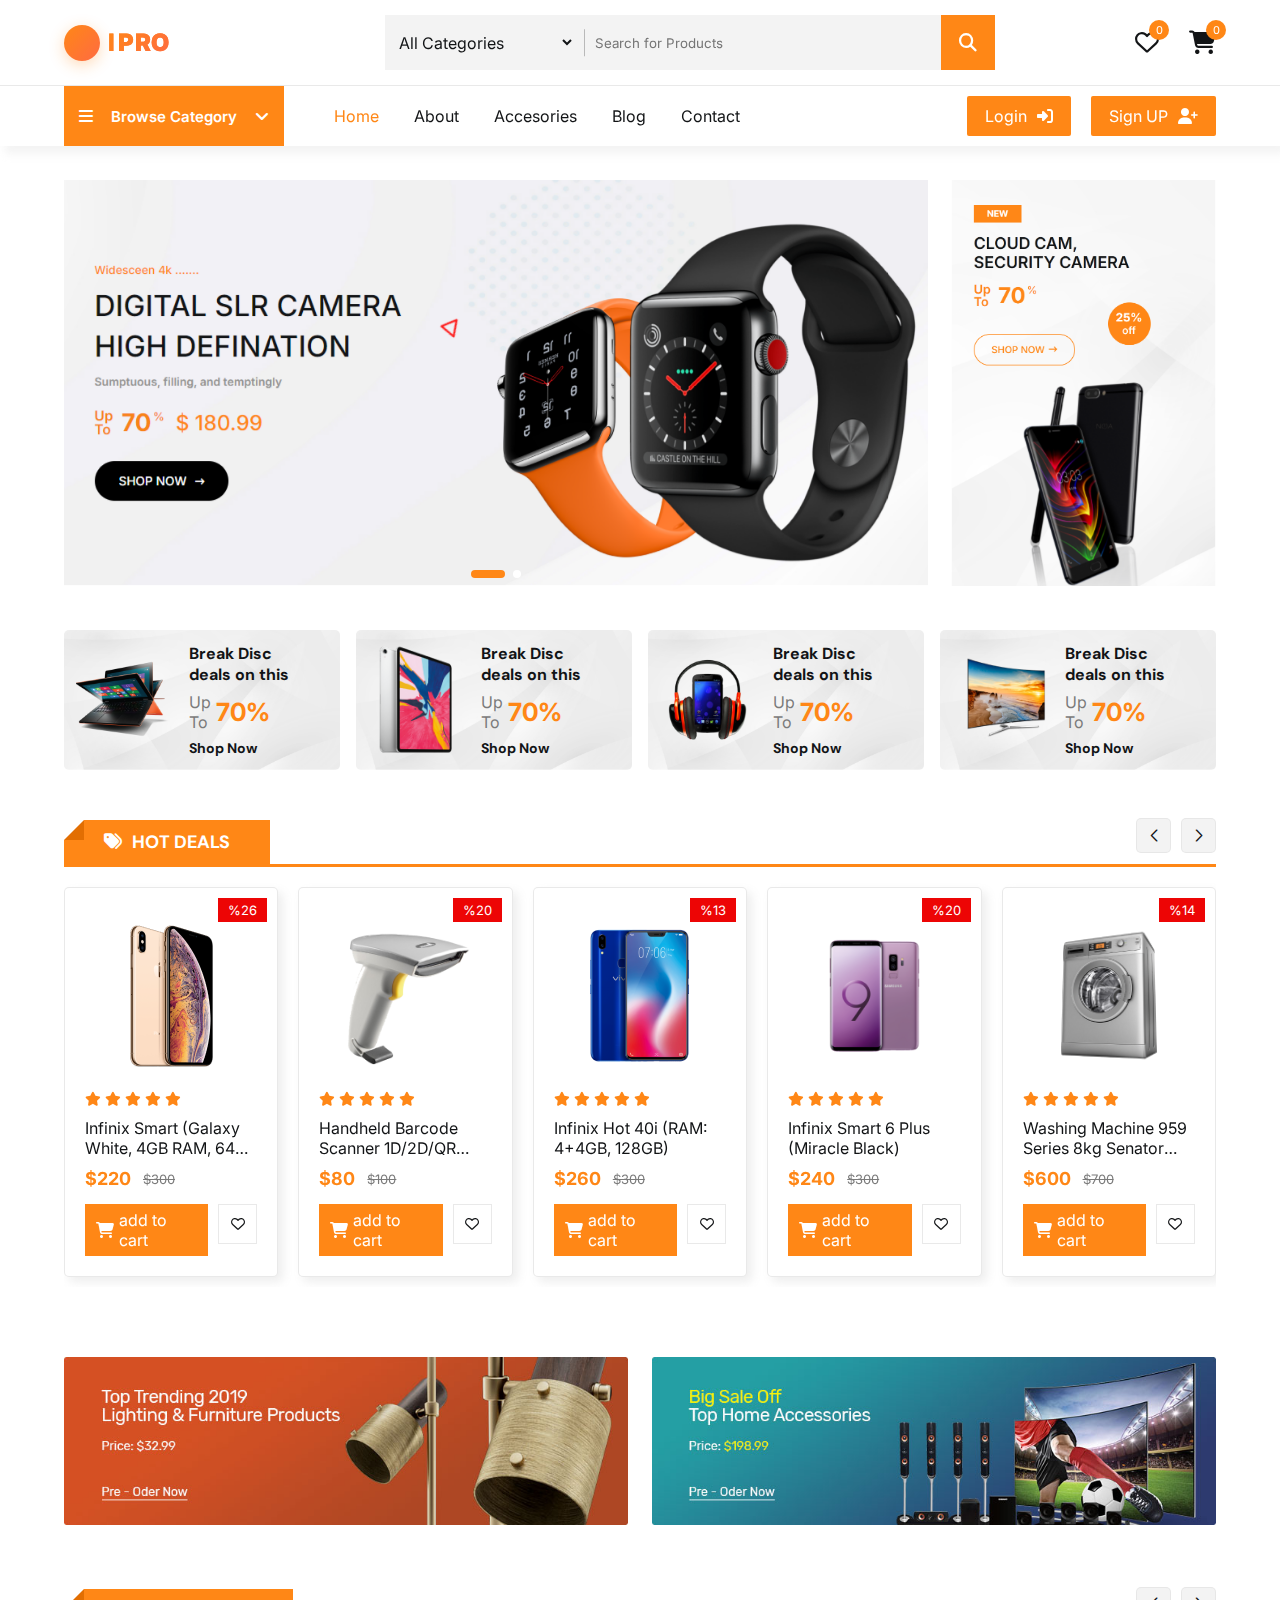
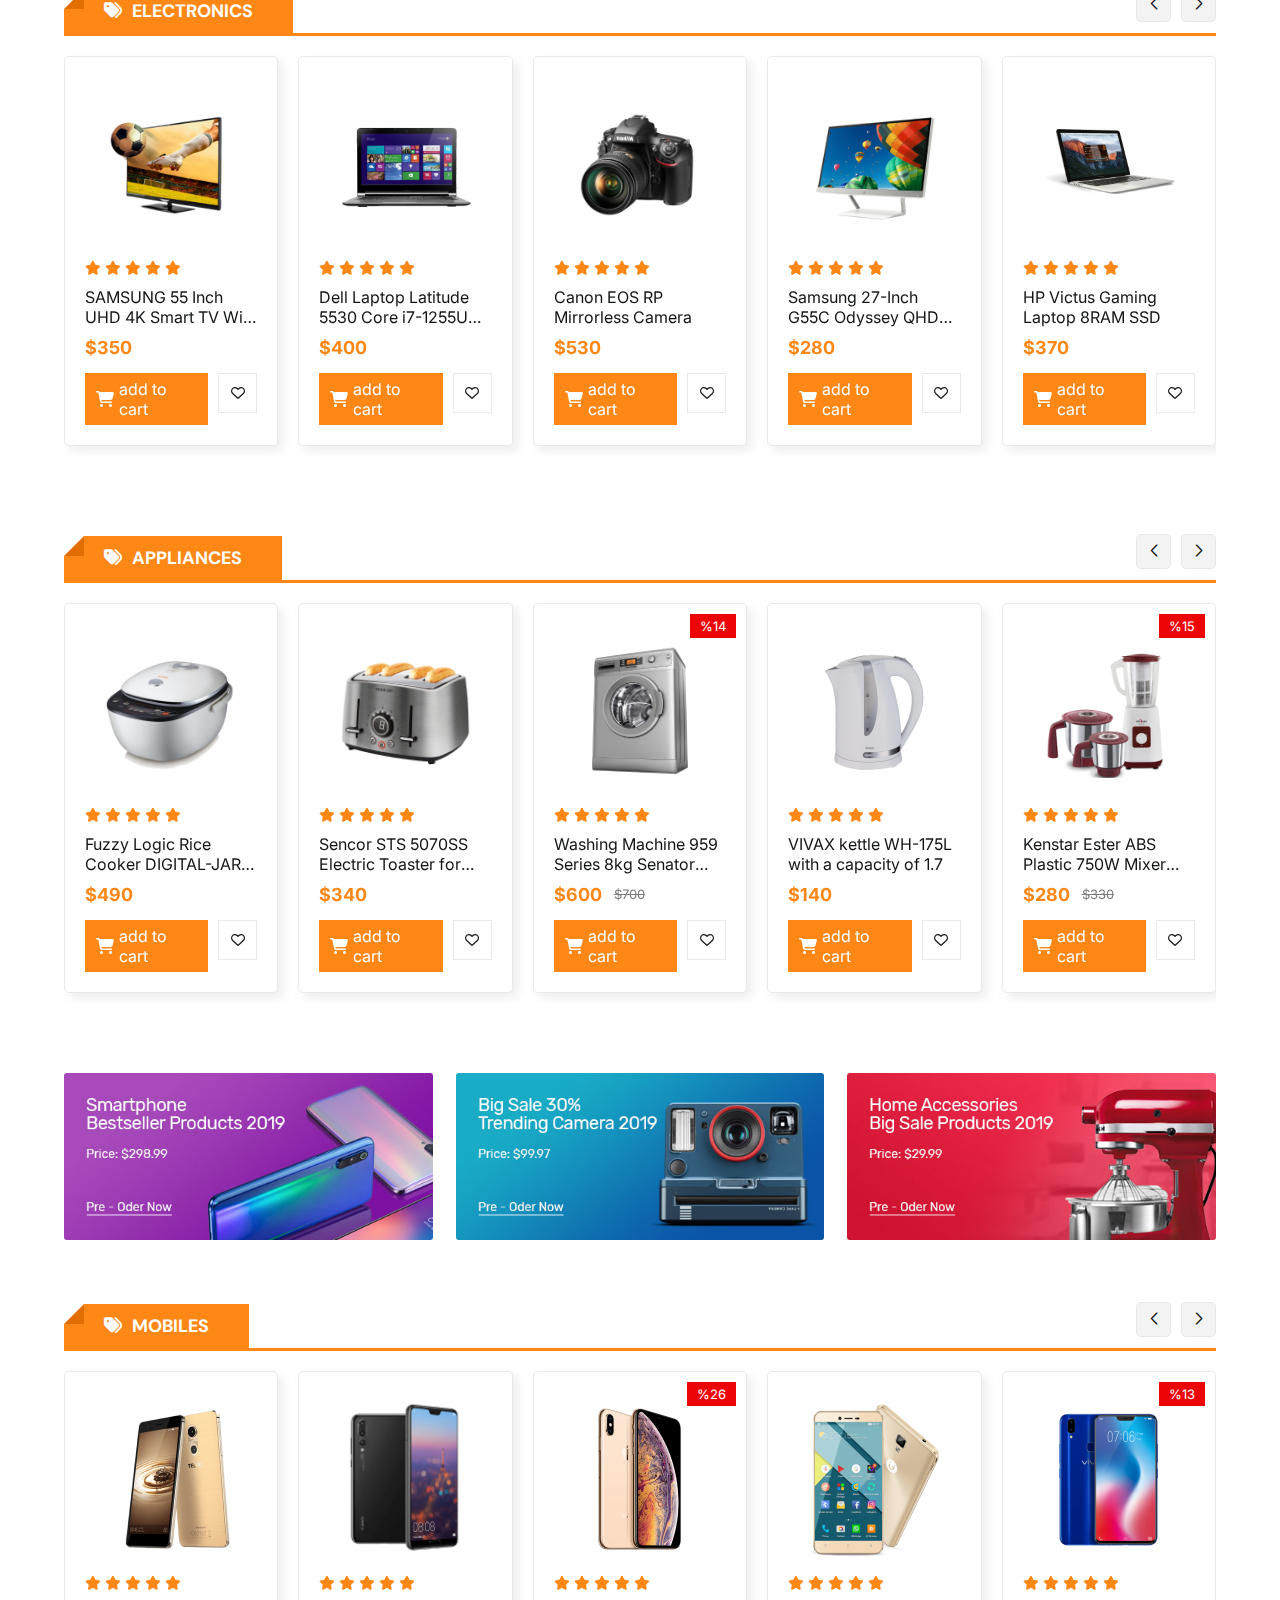
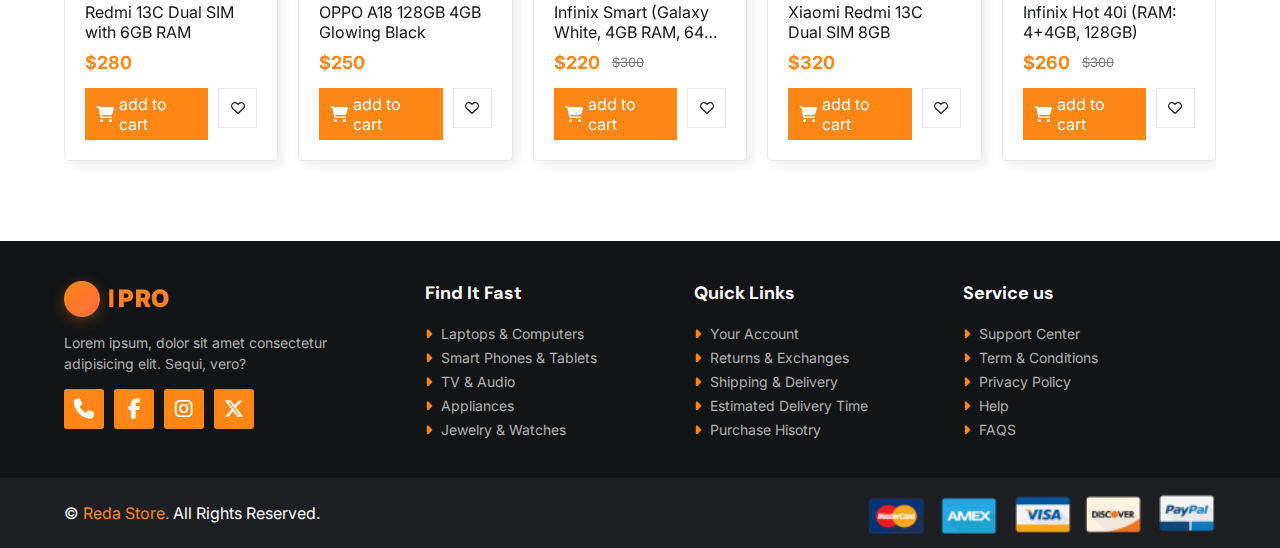
<file: index.html>
<!DOCTYPE html>
<html lang="en">
<head>
    <meta charset="UTF-8">
    <meta name="viewport" content="width=device-width, initial-scale=1.0">
    <title>i pro | Online Store</title>


    <link rel="icon" href="img/icon.png">




     <!-- Link Swiper's CSS -->
  <link rel="stylesheet" href="https://cdn.jsdelivr.net/npm/swiper@11/swiper-bundle.min.css" />

     <link rel="stylesheet" href="https://cdnjs.cloudflare.com/ajax/libs/font-awesome/6.6.0/css/all.min.css">

         <!-- File CSS -->
         <link rel="stylesheet" href="CSS/style.css">
    </head>
<body>


    <div class="cart">
        <div class="top_cart">
            <h3>Cart Items : <span class="Count_item_cart">0</span></h3>
            <span onclick="open_close_cart()" class="close_cart"><i class="fa-regular fa-circle-xmark"></i></span>
        </div>


        <div class="items_in_cart" id="cart_items">



        </div>


        <div class="bottom_cart">
            <div class="total">
                <p>subtotal</p>
                <p class="price_cart_toral">$0</p>
            </div>

            <div class="button_cart">
                <a href="#" class="btn_cart btn">Checkout</a>
                <span onclick="open_close_cart()" class="btn_cart trans_bg btn">Shop More</span>
            </div>
        </div>

    </div>

    <header>
        <div class="top_header">
            <div class="container">
                <a href="#" class="logo">
                    <span class="logo-icon"><i class="fa-solid fa-microchip"></i></span>
                    <span class="logo-text">i <span class="pro-text">pro</span></span>
                </a>

                <form action="" class="search_box">

                    <div class="select_box">
                        <select id="category" name="category">

                            <option value="All Categories">All Categories</option>
                            <option value="Electronics & Digita">Electronics & Digita</option>
                            <option value="Phones & Tablet">Phones & Tablety</option>
                            <option value="Fashion & Clothings">Fashion & Clothings</option>
                            <option value="Telivsion & Monitor">Telivsion & Monitor</option>
                            <option value="Jewelry & Watches">Jewelry & Watches</option>
                            <option value="Washing Machine">Washing Machine</option>
                            <option value="Toys & Hobbies">Toys & Hobbies</option>

                        </select>
                    </div>

                    <input type="text" name="search" id="search" placeholder="Search for Products" required>

                    <button type="submit">
                        <i class="fa-solid fa-magnifying-glass"></i>
                    </button>

                    

                </form>

                <div class="header_icons">
                    <div class="icon">
                        <a href="#">
                            <i class="fa-regular fa-heart"></i>
                            <span class="count count_favourite">0</span>
                        </a>
                    </div>

                    <div onclick="open_close_cart()" class="icon">
                        <i class="fa-solid fa-cart-shopping"></i>
                        <span class="count count_item_header">0</span>
                    </div>
                </div>
            </div>
        </div>


        <div class="bottom_header">
            <div class="container">
                <nav class="nav">

                    <span onclick="open_Menu()" class="open_menu"><i class="fa-solid fa-bars"></i></span>

                    <div class="category_nav">

                        <div onclick="Open_Categ_list()" class="category_btn">
                            <i class="fa-solid fa-bars"></i>
                            <p>Browse Category</p>
                            <i class="fa-solid fa-angle-down"></i>

                        </div>


                        <div class="category_nav_list">
                            <a href="#">Top 10 Offers</a>
                            <a href="#">Electronics & Digita</a>
                            <a href="#">Phones & Tablet</a>
                            <a href="#">Fashion & Clothings</a>
                            <a href="#">Telivsion & Monitor</a>
                            <a href="#">Jewelry & Watches</a>
                            <a href="#">Toys & Hobbies</a>
                        </div>

                    </div>

                    <ul class="nav_links">

                        <span onclick="open_Menu()" class="close_menu"><i class="fa-regular fa-circle-xmark"></i></span>

                        <li class="active"><a href="#">Home</a></li>
                        <li><a href="#">About</a></li>
                        <li><a href="#">Accesories</a></li>
                        <li><a href="#">Blog</a></li>
                        <li><a href="#">Contact</a></li>

                    </ul>

                </nav>

                <div class="login_signup btns">
                    <a href="#" class="btn">Login  <i class="fa-solid fa-right-to-bracket"></i></a>

                    <a href="#" class="btn">Sign UP <i class="fa-solid fa-user-plus"></i></a>
                </div>

            </div>
        </div>

        
    </header>


    <div class="slider">
        <div class="container">


            <!-- Swiper -->
            <div class="slide-swp mySwiper">

                <div class="swiper-wrapper">
                    <div class="swiper-slide">
                        <a href="#"><img src="img/banner_home1.png" alt=""></a>
                    </div>
                    <div class="swiper-slide">
                        <a href="#"><img src="img/banner_home2.png" alt=""></a>
                    </div>

                    
                </div>
                <div class="swiper-pagination"></div>

            </div>


            <div class="banner_2">
                <a href="#"><img src="img/banner_home3.png" alt=""></a>
            </div>

        </div>
    </div>




    <div class="banners_4">
        <div class="container">


            <div class="box">
                <a href="#" class="link_btn"></a>

                <img src="img/banner3_1.png" alt="">
                <div class="text">
                    <h5>Break Disc</h5>
                    <h5>deals on this</h5>

                    <div class="sale">
                        <p>Up <br> To</p>
                        <span>70%</span>
                    </div>

                    <h6>Shop Now</h6>

                </div>
            </div>


            
            <div class="box">
                <a href="#" class="link_btn"></a>

                <img src="img/banner3_2.png" alt="">
                <div class="text">
                    <h5>Break Disc</h5>
                    <h5>deals on this</h5>
                    <div class="sale">
                        <p>Up <br> To</p>
                        <span>70%</span>
                    </div>

                    <h6>Shop Now</h6>

                </div>
            </div>


            
            <div class="box">
                <a href="#" class="link_btn"></a>

                <img src="img/banner3_3.png" alt="">
                <div class="text">
                    <h5>Break Disc</h5>
                    <h5>deals on this</h5>
                    <div class="sale">
                        <p>Up <br> To</p>
                        <span>70%</span>
                    </div>

                    <h6>Shop Now</h6>

                </div>
            </div>


            
            <div class="box">
                <a href="#" class="link_btn"></a>

                <img src="img/banner3_4.png" alt="">
                <div class="text">
                    <h5>Break Disc</h5>
                    <h5>deals on this</h5>
                    <div class="sale">
                        <p>Up <br> To</p>
                        <span>70%</span>
    
                    </div>
                    <h6>Shop Now</h6>
                </div>
            </div>


        </div>
    </div>


    <div class="slider_products slide">

        <div class="container">

            <div class="slide_product mySwiper">

                <div class="top_slide">
                    <h2><i class="fa-solid fa-tags"></i> Hot Deals</h2>
                </div>
                
                <div class="products swiper-wrapper" id="swiper_items_sale">

             
                   



                </div>
                


                <div class="swiper-button-next btn_Swip"></div>
                <div class="swiper-button-prev btn_Swip"></div>
            </div>

        </div>
    </div>


    <div class="banners">
        <div class="container">
            <div class="banners_boxs banner_2_img">
                <a href="#" class="box"><img src="img/banner_box4.jpg" alt=""></a>
                <a href="#" class="box"><img src="img/banner_box5.jpg" alt=""></a>
            </div>
        </div>
    </div>


    <div class="slider_products slide">

        <div class="container">

            <div class="slide_product mySwiper">

                <div class="top_slide">
                    <h2><i class="fa-solid fa-tags"></i> Electronics</h2>
                </div>
                
                <div class="products swiper-wrapper" id="swiper_elctronics">

             
                   



                </div>
                


                <div class="swiper-button-next btn_Swip"></div>
                <div class="swiper-button-prev btn_Swip"></div>
            </div>

        </div>
    </div>


    <div class="slider_products slide">

        <div class="container">

            <div class="slide_product mySwiper">

                <div class="top_slide">
                    <h2><i class="fa-solid fa-tags"></i> Appliances</h2>
                </div>
                
                <div class="products swiper-wrapper" id="swiper_appliances">

             
                   



                </div>
                


                <div class="swiper-button-next btn_Swip"></div>
                <div class="swiper-button-prev btn_Swip"></div>
            </div>

        </div>
    </div>


    <div class="banners">
        <div class="container">
            <div class="banners_boxs banner_3_img">
                <a href="#" class="box"><img src="img/banner_box1.jpg" alt=""></a>
                <a href="#" class="box"><img src="img/banner_box2.jpg" alt=""></a>
                <a href="#" class="box"><img src="img/banner_box3.jpg" alt=""></a>
            </div>
        </div>
    </div>

    
    <div class="slider_products slide">

        <div class="container">

            <div class="slide_product mySwiper">

                <div class="top_slide">
                    <h2><i class="fa-solid fa-tags"></i> Mobiles</h2>
                </div>
                
                <div class="products swiper-wrapper" id="swiper_mobiles">

             
                   



                </div>
                


                <div class="swiper-button-next btn_Swip"></div>
                <div class="swiper-button-prev btn_Swip"></div>
            </div>

        </div>
    </div>

    

    <footer>
        <div class="container">

            <div class="big_row">
                <div class="footer-logo">
                    <span class="logo-icon"><i class="fa-solid fa-microchip"></i></span>
                    <span class="logo-text">i <span class="pro-text">pro</span></span>
                </div>

                <p>Lorem ipsum, dolor sit amet consectetur adipisicing elit. Sequi, vero?</p>

                <div class="icons_footer">
                    <a href="#"><i class="fa-solid fa-phone"></i></a>
                    <a href="#"><i class="fa-brands fa-facebook-f"></i></a>
                    <a href="#"><i class="fa-brands fa-instagram"></i></a>
                    <a href="#"><i class="fa-brands fa-x-twitter"></i></a>
                </div>
            </div>

            <div class="row">
                <h4>Find It Fast</h4>

                <div class="links">
                    <a href="#"><i class="fa-solid fa-caret-right"></i> Laptops & Computers </a>
                    <a href="#"><i class="fa-solid fa-caret-right"></i> Smart Phones & Tablets</a>
                    <a href="#"><i class="fa-solid fa-caret-right"></i> TV & Audio</a>
                    <a href="#"><i class="fa-solid fa-caret-right"></i> Appliances</a>
                    <a href="#"><i class="fa-solid fa-caret-right"></i> Jewelry & Watches</a>
                </div>
            </div>


            <div class="row">
                <h4>Quick Links</h4>

                <div class="links">
                    <a href="#"><i class="fa-solid fa-caret-right"></i> Your Account </a>
                    <a href="#"><i class="fa-solid fa-caret-right"></i> Returns & Exchanges</a>
                    <a href="#"><i class="fa-solid fa-caret-right"></i> Shipping & Delivery</a>
                    <a href="#"><i class="fa-solid fa-caret-right"></i> Estimated Delivery Time</a>
                    <a href="#"><i class="fa-solid fa-caret-right"></i> Purchase Hisotry</a>
                </div>
            </div>


            <div class="row">
                <h4>Service us</h4>

                <div class="links">
                    <a href="#"><i class="fa-solid fa-caret-right"></i> Support Center</a>
                    <a href="#"><i class="fa-solid fa-caret-right"></i> Term & Conditions</a>
                    <a href="#"><i class="fa-solid fa-caret-right"></i> Privacy Policy</a>
                    <a href="#"><i class="fa-solid fa-caret-right"></i> Help</a>
                    <a href="#"><i class="fa-solid fa-caret-right"></i> FAQS</a>
                </div>
            </div>
        </div>

        <div class="bottom_footer">
            <div class="container">
                <p>&copy; <span>Reda Store.</span> All Rights Reserved.</p>

                <div class="payment_img">
                    <img src="img/payment_method.png" alt="">
                </div>
            </div>
        </div>
    </footer>






       <!-- Swiper JS -->
  <script src="https://cdn.jsdelivr.net/npm/swiper@11/swiper-bundle.min.js"></script>

      <!-- File JS -->
     
      <script src="JS/swiper.js"></script>
      <script src="JS/items_home.js"></script>
      <script src="JS/main.js"></script>
</body>
</html>
</file>
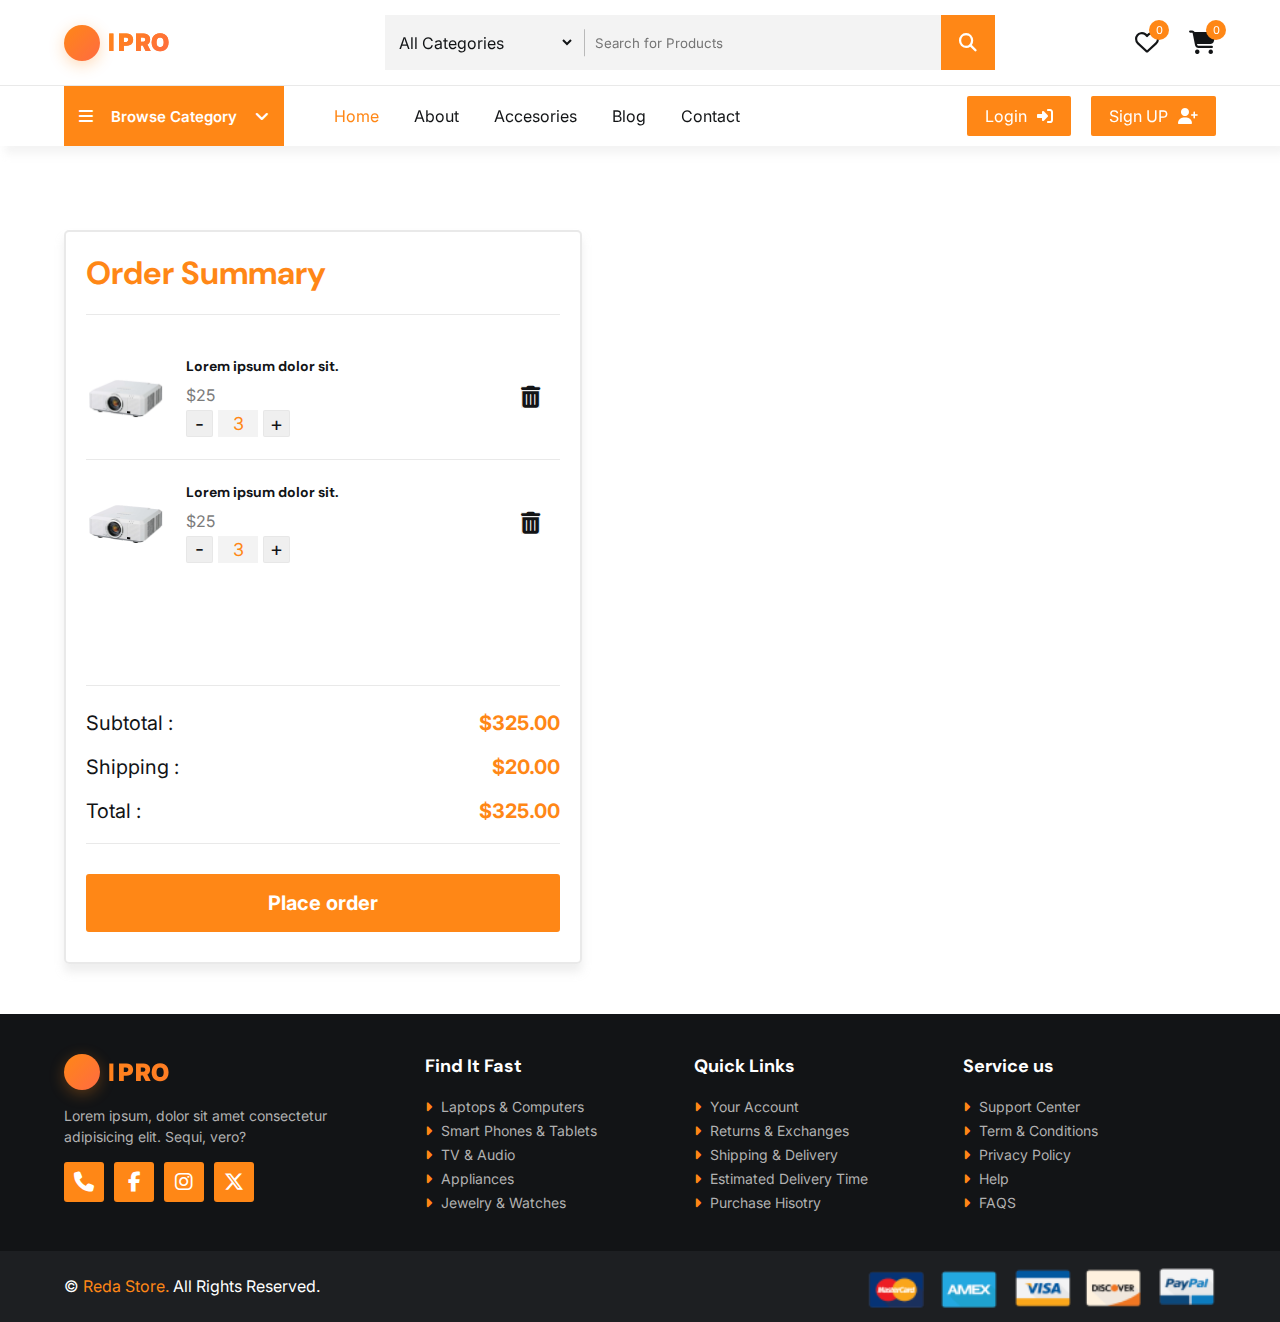
<file: checkout.html>
<!DOCTYPE html>
<html lang="en">
<head>
    <meta charset="UTF-8">
    <meta name="viewport" content="width=device-width, initial-scale=1.0">
    <title>i pro | Online Store</title>


    <link rel="icon" href="img/icon.png">


     <link rel="stylesheet" href="https://cdnjs.cloudflare.com/ajax/libs/font-awesome/6.6.0/css/all.min.css">

         <!-- File CSS -->
         <link rel="stylesheet" href="CSS/style.css">
    </head>
<body>


    <div class="cart">
        <div class="top_cart">
            <h3>Cart Items : <span class="Count_item_cart">0</span></h3>
            <span onclick="open_close_cart()" class="close_cart"><i class="fa-regular fa-circle-xmark"></i></span>
        </div>


        <div class="items_in_cart" id="cart_items">



        </div>


        <div class="bottom_cart">
            <div class="total">
                <p>subtotal</p>
                <p class="price_cart_toral">$0</p>
            </div>

            <div class="button_cart">
                <a href="#" class="btn_cart btn">Checkout</a>
                <span onclick="open_close_cart()" class="btn_cart trans_bg btn">Shop More</span>
            </div>
        </div>

    </div>

    <header>
        <div class="top_header">
            <div class="container">
                <a href="#" class="logo">
                    <span class="logo-icon"><i class="fa-solid fa-microchip"></i></span>
                    <span class="logo-text">i <span class="pro-text">pro</span></span>
                </a>

                <form action="" class="search_box">

                    <div class="select_box">
                        <select id="category" name="category">

                            <option value="All Categories">All Categories</option>
                            <option value="Electronics & Digita">Electronics & Digita</option>
                            <option value="Phones & Tablet">Phones & Tablety</option>
                            <option value="Fashion & Clothings">Fashion & Clothings</option>
                            <option value="Telivsion & Monitor">Telivsion & Monitor</option>
                            <option value="Jewelry & Watches">Jewelry & Watches</option>
                            <option value="Washing Machine">Washing Machine</option>
                            <option value="Toys & Hobbies">Toys & Hobbies</option>

                        </select>
                    </div>

                    <input type="text" name="search" id="search" placeholder="Search for Products" required>

                    <button type="submit">
                        <i class="fa-solid fa-magnifying-glass"></i>
                    </button>

                    

                </form>

                <div class="header_icons">
                    <div class="icon">
                        <a href="#">
                            <i class="fa-regular fa-heart"></i>
                            <span class="count count_favourite">0</span>
                        </a>
                    </div>

                    <div onclick="open_close_cart()" class="icon">
                        <i class="fa-solid fa-cart-shopping"></i>
                        <span class="count count_item_header">0</span>
                    </div>
                </div>
            </div>
        </div>


        <div class="bottom_header">
            <div class="container">
                <nav class="nav">

                    <span onclick="open_Menu()" class="open_menu"><i class="fa-solid fa-bars"></i></span>

                    <div class="category_nav">

                        <div onclick="Open_Categ_list()" class="category_btn">
                            <i class="fa-solid fa-bars"></i>
                            <p>Browse Category</p>
                            <i class="fa-solid fa-angle-down"></i>

                        </div>


                        <div class="category_nav_list">
                            <a href="#">Top 10 Offers</a>
                            <a href="#">Electronics & Digita</a>
                            <a href="#">Phones & Tablet</a>
                            <a href="#">Fashion & Clothings</a>
                            <a href="#">Telivsion & Monitor</a>
                            <a href="#">Jewelry & Watches</a>
                            <a href="#">Toys & Hobbies</a>
                        </div>

                    </div>

                    <ul class="nav_links">

                        <span onclick="open_Menu()" class="close_menu"><i class="fa-regular fa-circle-xmark"></i></span>

                        <li class="active"><a href="#">Home</a></li>
                        <li><a href="#">About</a></li>
                        <li><a href="#">Accesories</a></li>
                        <li><a href="#">Blog</a></li>
                        <li><a href="#">Contact</a></li>

                    </ul>

                </nav>

                <div class="login_signup btns">
                    <a href="#" class="btn">Login  <i class="fa-solid fa-right-to-bracket"></i></a>

                    <a href="#" class="btn">Sign UP <i class="fa-solid fa-user-plus"></i></a>
                </div>

            </div>
        </div>

        
    </header>


    <section class="checkout">
        <form action="">


            <div class="container">
                <div class="ordersummary">
                    <h1>Order Summary</h1>

                    <div class="items">

    


                        <div class="item_cart">

                            <div class="image_name">
                                <img src="img/product/10.png" alt="">

                                <div class="content">
                                    <h4>Lorem ipsum dolor sit.</h4>
                                    <p class="price_cart">$25</p>
                                    <div class="quantity_control">
                                        <button class="decrease_quantity">-</button>
                                        <span class="quantity">3</span>
                                        <button class="increase_quantity">+</button>
                                    </div>
                                </div>
                            </div>


                            <button class="delete_item"><i class="fa-solid fa-trash-can"></i></button>



                        </div>

                        <div class="item_cart">

                            <div class="image_name">
                                <img src="img/product/10.png" alt="">

                                <div class="content">
                                    <h4>Lorem ipsum dolor sit.</h4>
                                    <p class="price_cart">$25</p>
                                    <div class="quantity_control">
                                        <button class="decrease_quantity">-</button>
                                        <span class="quantity">3</span>
                                        <button class="increase_quantity">+</button>
                                    </div>
                                </div>
                            </div>


                            <button class="delete_item"><i class="fa-solid fa-trash-can"></i></button>



                        </div>


                    </div>



                    <div class="bottom_summary">
                        <div class="shop_table">
                            <p>Subtotal :</p>
                            <span class="subtotal_checkout">$325.00</span>
                        </div>


                        <div class="shop_table">
                            <p>Shipping :</p>
                            <span class="">$20.00</span>
                        </div>



                        <div class="shop_table">
                            <p>total :</p>
                            <span class="total_checkout">$325.00</span>
                        </div>


                        <div class="button_div">
                            <button type="submit">Place order</button>
                        </div>



                    </div>









                </div>

                <div class="input_info">
                    
                </div>
            </div>
        </form>
    </section>



    

    <footer>
        <div class="container">

            <div class="big_row">
                <div class="footer-logo">
                    <span class="logo-icon"><i class="fa-solid fa-microchip"></i></span>
                    <span class="logo-text">i <span class="pro-text">pro</span></span>
                </div>

                <p>Lorem ipsum, dolor sit amet consectetur adipisicing elit. Sequi, vero?</p>

                <div class="icons_footer">
                    <a href="#"><i class="fa-solid fa-phone"></i></a>
                    <a href="#"><i class="fa-brands fa-facebook-f"></i></a>
                    <a href="#"><i class="fa-brands fa-instagram"></i></a>
                    <a href="#"><i class="fa-brands fa-x-twitter"></i></a>
                </div>
            </div>

            <div class="row">
                <h4>Find It Fast</h4>

                <div class="links">
                    <a href="#"><i class="fa-solid fa-caret-right"></i> Laptops & Computers </a>
                    <a href="#"><i class="fa-solid fa-caret-right"></i> Smart Phones & Tablets</a>
                    <a href="#"><i class="fa-solid fa-caret-right"></i> TV & Audio</a>
                    <a href="#"><i class="fa-solid fa-caret-right"></i> Appliances</a>
                    <a href="#"><i class="fa-solid fa-caret-right"></i> Jewelry & Watches</a>
                </div>
            </div>


            <div class="row">
                <h4>Quick Links</h4>

                <div class="links">
                    <a href="#"><i class="fa-solid fa-caret-right"></i> Your Account </a>
                    <a href="#"><i class="fa-solid fa-caret-right"></i> Returns & Exchanges</a>
                    <a href="#"><i class="fa-solid fa-caret-right"></i> Shipping & Delivery</a>
                    <a href="#"><i class="fa-solid fa-caret-right"></i> Estimated Delivery Time</a>
                    <a href="#"><i class="fa-solid fa-caret-right"></i> Purchase Hisotry</a>
                </div>
            </div>


            <div class="row">
                <h4>Service us</h4>

                <div class="links">
                    <a href="#"><i class="fa-solid fa-caret-right"></i> Support Center</a>
                    <a href="#"><i class="fa-solid fa-caret-right"></i> Term & Conditions</a>
                    <a href="#"><i class="fa-solid fa-caret-right"></i> Privacy Policy</a>
                    <a href="#"><i class="fa-solid fa-caret-right"></i> Help</a>
                    <a href="#"><i class="fa-solid fa-caret-right"></i> FAQS</a>
                </div>
            </div>
        </div>

        <div class="bottom_footer">
            <div class="container">
                <p>&copy; <span>Reda Store.</span> All Rights Reserved.</p>

                <div class="payment_img">
                    <img src="img/payment_method.png" alt="">
                </div>
            </div>
        </div>
    </footer>



      <script src="JS/main.js"></script>
</body>
</html>
</file>
<file: CSS/style.css>
@import url('https://fonts.googleapis.com/css2?family=DM+Sans:ital,opsz,wght@0,9..40,100..1000;1,9..40,100..1000&family=Inter:ital,opsz,wght@0,14..32,100..900;1,14..32,100..900&display=swap');

@keyframes logoFadeInSlide {
    from {
        opacity: 0;
        transform: translateX(-20px);
    }
    to {
        opacity: 1;
        transform: translateX(0);
    }
}

@keyframes iconPulse {
    0%, 100% {
        box-shadow: 0 4px 15px rgba(255, 135, 22, 0.3);
    }
    50% {
        box-shadow: 0 4px 25px rgba(255, 135, 22, 0.6);
    }
}

*{
    padding: 0;
    margin: 0;
    box-sizing: border-box;
    list-style: none;
    text-decoration: none;
    font-family: "Inter" , sans-serif;
    color: var(--color_heading);
}
:root{
    --main_color : #ff8716;
    --p_color: #7b7b7b;
    --bg_color: #F3F3F3;
    --white_color: #fff;
    --color_heading: #121416;
    --border_color: #e5e5e5d5;
    --Sale_color: #E51A1A;
}


body{
    padding-top: 180px;
}


span{
    color: var(--main_color);
}
p{
    color: var(--p_color);
}
h1,h2,h3,h4,h5,h6{
    color: var(--color_heading);
    font-family: "DM Sans" , sans-serif;
}

img{
    width: 100%;
}

input,select,button{
    border: none;
    outline: none;
}

.btns{
    display: flex;
    align-items: center;
    gap: 20px;
}

.btn{
    padding: 10px 18px;
    text-transform: capitalize;
    border-radius: 2px;
    cursor: pointer;
    background: var(--main_color);
    color: var(--white_color);
    display: flex;
    gap: 10px;
    align-items: center;
    transition: 0.3s;
}
.btn i{
    color: var(--white_color);
}
.btn:hover{
    scale: 1.1;
}

.container{
    width: 90%;
    margin: auto;
    max-width: 1350px;
}

@media (max-width:1350px) {
    .container{
        width: 90%;
    }
}

/* Start Header */

header{
    background: #fff;
    position: fixed;
    top: 0;
    left: 0;
    right: 0;
    box-shadow: 5px 8px 8px #d1d1d13b;
    z-index: 1000;
}

header .top_header .container{
    display: flex;
    align-items: center;
    justify-content: space-between;
    padding: 15px 0;
}

header .top_header .logo{
    width: 180px;
    transition: all 0.4s cubic-bezier(0.175, 0.885, 0.32, 1.275);
    display: flex;
    align-items: center;
    gap: 8px;
    font-size: 24px;
    font-weight: 800;
    background: linear-gradient(135deg, #ff8716 0%, #ff6b42 100%);
    -webkit-background-clip: text;
    -webkit-text-fill-color: transparent;
    background-clip: text;
    letter-spacing: 1px;
    text-transform: uppercase;
    font-family: 'DM Sans', sans-serif;
    animation: logoFadeInSlide 0.8s ease-out;
}

header .top_header .logo .logo-icon{
    display: flex;
    align-items: center;
    justify-content: center;
    background: linear-gradient(135deg, #ff8716 0%, #ff6b42 100%);
    color: white;
    width: 36px;
    height: 36px;
    border-radius: 50%;
    font-size: 18px;
    transition: all 0.4s cubic-bezier(0.175, 0.885, 0.32, 1.275);
    box-shadow: 0 4px 15px rgba(255, 135, 22, 0.3);
    animation: iconPulse 2s ease-in-out infinite;
}

header .top_header .logo .logo-text{
    display: flex;
    align-items: center;
    gap: 2px;
    background: linear-gradient(135deg, #ff8716 0%, #ff6b42 100%);
    -webkit-background-clip: text;
    -webkit-text-fill-color: transparent;
    background-clip: text;
}

header .top_header .logo .pro-text{
    font-weight: 900;
    letter-spacing: 0.5px;
}

header .top_header .logo:hover{
    transform: translateY(-2px) scale(1.08);
}

header .top_header .logo:hover .logo-icon{
    transform: rotate(15deg) scale(1.15);
    box-shadow: 0 8px 25px rgba(255, 135, 22, 0.5);
}

header .top_header .search_box{
    width: 610px;
    display: flex;
    align-items: center;
    border-radius: 2px;
    background: var(--bg_color);
}
header .top_header .search_box input{
    height: 55px;
    width: 400px;
    padding: 5px 15px 5px 10px;
    background: var(--bg_color);
}

header .top_header .search_box .select_box{
    position: relative;
}
header .top_header .search_box .select_box::after{
    content: '';
    position: absolute;
    top: 50%;
    transform: translateY(-50%);
    right: 0;
    width: 1px;
    height: 50%;
    background: #b9b9b9;
}


header .top_header .search_box select{
    height: 55px;
    width: 190px;
    background: var(--bg_color);
    font-size: 16px;
    cursor: pointer;
    padding-left: 10px;
    margin-right: 10px;
}

header .top_header .search_box select option{
    font-size: 15px;
}

header .top_header .search_box button{
    height: 55px;
    width: 60px;
    background: var(--main_color);
    font-size: 18px;
    cursor: pointer;
}
header .top_header .search_box button i{
    color: var(--white_color);
}

header .top_header .header_icons{
    display: flex;
    gap: 30px;
}
header .top_header .header_icons .icon{
    position: relative;
    cursor: pointer;
}
header .top_header .header_icons .icon i{
    font-size: 24px;
}

header .top_header .header_icons .icon .count{
    position: absolute;
    top: -10px;
    right: -10px;
    width: 20px;
    height: 20px;
    text-align: center;
    line-height: 20px;
    background: var(--main_color);
    color: var(--white_color);
    font-size: 11px;
    border-radius: 100%;
}



header .bottom_header{
    border-top: 1px solid var(--border_color);
}

header .bottom_header .container{
    display: flex;
    align-items: center;
    justify-content: space-between;
}

header .bottom_header nav{
    display: flex;
    align-items: center;
    gap: 50px;
    height: 60px;
}

header .bottom_header .category_nav{
    width: 220px;
    position: relative;
    height: 100%;
}
header .bottom_header .category_nav .category_btn{
    height: 100%;
    width: 100%;
    border-radius: 0;
    display: flex;
    justify-content: space-between;
    align-items: center;
    background: var(--main_color);
    padding: 0 15px;
    cursor: pointer;
}
header .bottom_header .category_nav .category_btn p{
    color: var(--white_color);
    font-weight: 600;
    font-size: 15px;
}
header .bottom_header .category_nav .category_btn i{
    color: var(--white_color);
}


header .bottom_header .category_nav .category_nav_list{
    position: absolute;
    top: 100%;
    left: 0;
    background: var(--white_color);
    width: 100%;
    border: 1px solid #999;
    border-top: 0;
    display: flex;
    flex-direction: column;
    clip-path: polygon(0 0 , 100% 0 , 100% 0 , 0 0);
    transition: 0.3s ease-in-out;
}
header .bottom_header .category_nav .category_nav_list.active{
    clip-path: polygon(0 0, 100% 0 , 100% 100% , 0 100%);
}

header .bottom_header .category_nav .category_nav_list a{
    padding: 14px 10px;
    border-bottom: 1px solid var(--border_color);
    font-size: 14px;
}
header .bottom_header .category_nav .category_nav_list a:last-child{
    border-bottom: 0;
}
header .bottom_header .category_nav .category_nav_list a:hover{
    background: #d0d0d0;
}






header .bottom_header .nav_links{
    display: flex;
    gap: 35px;
}
header .bottom_header .nav_links li a{
    color: var(--color_heading);
    transition: 0.3s;
}
header .bottom_header .nav_links li:hover a,
header .bottom_header .nav_links li.active a{
    color: var(--main_color);
}



/* Slide */


.slider{
    position: relative;
}

.slider .container{
    display: flex;
    justify-content: space-between;
}

.slider  .banner_2{
    width: 23%;
    height: 100%;
    object-fit: cover;
}

.slider  .banner_2 a{
    height: 100%;
    width: 100%;
}


.slider .container .slide-swp{
    width: 75%;
    overflow: hidden;
    position: relative;
}

.swiper-wrapper{
    height: auto !important;
}

.slider .container .slide-swp .swiper-pagination span{
    background: #fff;
    opacity: 1;
}

.swiper-pagination-bullet-active{
    background: var(--main_color) !important;
    width: 34px !important;
    height: 8px !important;
    border-radius: 30px !important;
}



/* banners_4 */ 

.banners_4{
    margin: 40px 0;
}

.banners_4 .container{
    display: flex;
    justify-content: space-between;
}

.banners_4 .container .box{
    width: 24%;
    background: url(../img/bg_banner3.jpg);
    background-size: cover;
    background-position: center;
    border-radius: 5px;
    display: flex;
    align-items: center;
    gap: 15px;
    padding: 12px 10px;
    position: relative;
}

.banners_4 .container .box img{
    width: 100px;
    transition: 0.3s;
}
.banners_4 .container .box:hover img{
    scale: 1.05;
}
.banners_4 .container .box h5{
    font-size: 16px;
}
.banners_4 .container .box .sale{
    display: flex;
    align-items: center;
    gap: 5px;
    margin: 7px 0;

}

.banners_4 .container .box .sale span{
    font-size: 25px;
    font-weight: bold;
}

.banners_4 .container .box h6{
    font-size: 14px;
    font-weight: bold;
}

.banners_4 .container .box .link_btn{
    position: absolute;
    width: 100%;
    height: 100%;
    background: transparent;
}

/* Start Slide */ 

.slide{
    margin-bottom: 70px;
}
.top_slide{
    position: relative;
    margin-bottom: 20px;
    border-bottom: 3px solid var(--main_color);
}

.top_slide h2{
    position: relative;
    text-transform: uppercase;
    background: var(--main_color);
    color: var(--white_color);
    font-size: 18px;
    padding: 10px 40px;
    display: flex;
    align-items: center;
    gap: 10px;
    width: max-content;
}
.top_slide h2::before{
    content: '';
    position: absolute;
    width: 0;
    height: 0;
    top: 0;
    z-index: 9;
    border-left: 20px solid transparent;
    background: #fff;
    left: 0;
    border-bottom: 20px solid #e26e02;
}

.top_slide h2 i{
    color: var(--white_color);
}

.slide .container{
    position: relative;
}
.slide .container .mySwiper{
    padding: 10px 0;
}

.slide .container .mySwiper .btn_Swip{
    position: absolute;
    top: 30px;
    right: 0;
    background: var(--bg_color);
    color: var(--color_heading);
    font-weight: bold;
    border-radius: 5px;
    height: 35px;
    width: 35px;
    border: 1px solid var(--border_color);
}
.slide .container .mySwiper .btn_Swip::after{
    font-size: 12px;
}
.slide .container .mySwiper .btn_Swip.swiper-button-prev{
    left: calc(100% - 80px);
}


/* product card style */ 
.mySwiper{
    overflow: hidden;
}
.product {
    background: #fff;
    padding: 20px 20px;
    box-shadow: 5px 5px 10px #94949428;
    border: 1px solid var(--border_color);
    border-radius: 5px;
    position: relative;
}

.product .sale_present{
    position: absolute;
    top: 10px;
    right: 10px;
    z-index: 2;
    background: #ed0505;
    color: var(--white_color);
    padding: 4px 10px;
    font-size: 13px;
}
.product .img_product{
    position: relative;
    height: 180px;
    padding: 0 20px;
    display: flex;
    align-items: center;
    justify-content: center;
    transition: 0.3s;
}
.product:hover .img_product{
    scale: 1.1;
}
.product .name_product{
    margin-bottom: 10px;
    color: var(--color_heading);
    overflow: hidden;
    text-overflow: ellipsis;
    display: -webkit-box;
    -webkit-line-clamp: 2;
    -webkit-box-orient: vertical;
}
.product .name_product a:hover{
    text-decoration: underline;
}

.stars{
    margin-bottom: 10px;
}
.stars i{
    color: var(--main_color);
    font-size: 14px;
}

.price{
    display: flex;
    align-items: center;
    gap: 12px;
}
.price p{
    color: var(--main_color);
    font-weight: bold;
    font-size: 18px;
}
.price .old_price{
    color: var(--p_color);
    text-decoration: line-through;
    font-size: 13px;
    font-weight: normal;
}

.product .icons{
    display: flex;
    gap: 10px;
    margin-top: 15px;
}
.product .icons .icon_product{
    width: 40px;
    height: 40px;
    border: 1px solid var(--border_color);
    cursor: pointer;
    display: flex;
    align-items: center;
    justify-content: center;
    transition: 0.3s;
}
.product .icons .icon_product:hover{
    background: var(--main_color);
}
.product .icons .icon_product i{
    font-size: 14px;
}
.product .icons .icon_product:hover i{
    color: var(--white_color);
}
.product .icons  .btn_add_cart{
    background: var(--main_color);
    display: flex;
    align-items: center;
    gap: 5px;
    color: var(--white_color);
    padding: 5px 10px;
    cursor: pointer;
    transition: 0.3s;
    border: 1px solid var(--main_color);
}
.product .icons  .btn_add_cart i {
    color: var(--white_color);
    pointer-events: none;
}
.product .icons  .btn_add_cart.active{
    color: var(--color_heading);
    background: transparent;
    pointer-events: none;
}
.product .icons  .btn_add_cart.active i{
    color: var(--main_color);
}
.product .icons  .btn_add_cart:Hover{
    scale: 1.05;
    background: #f47600;
}


/* banners  banners 3*/

.banners{
    margin: 50px 0;
}
.banners .banners_boxs{
    display: flex;
    justify-content: space-between;
}
.banners .banners_boxs .box{
    width: 49%;
}

.banners .banners_boxs.banner_3_img .box{
    width: 32%;
}


/* Start Footer */ 

footer{
    background: var(--color_heading);
}
footer .container{
    display: flex;
    justify-content: space-between;
    padding: 40px 0;
}

footer .container  .big_row{
    width: 30%;
}

footer .container  .big_row .footer-logo{
    display: flex;
    align-items: center;
    gap: 8px;
    font-size: 24px;
    font-weight: 800;
    background: linear-gradient(135deg, #ff8716 0%, #ff6b42 100%);
    -webkit-background-clip: text;
    -webkit-text-fill-color: transparent;
    background-clip: text;
    letter-spacing: 1px;
    text-transform: uppercase;
    font-family: 'DM Sans', sans-serif;
}

footer .container  .big_row .footer-logo .logo-icon{
    display: flex;
    align-items: center;
    justify-content: center;
    background: linear-gradient(135deg, #ff8716 0%, #ff6b42 100%);
    color: white;
    width: 36px;
    height: 36px;
    border-radius: 50%;
    font-size: 18px;
    transition: all 0.4s cubic-bezier(0.175, 0.885, 0.32, 1.275);
    box-shadow: 0 4px 15px rgba(255, 135, 22, 0.3);
}

footer .container  .big_row .footer-logo .logo-text{
    display: flex;
    align-items: center;
    gap: 2px;
}

footer .container  .big_row .footer-logo .pro-text{
    font-weight: 900;
    letter-spacing: 0.5px;
}

footer .container  .big_row .footer-logo:hover .logo-icon{
    transform: rotate(15deg) scale(1.15);
    box-shadow: 0 8px 25px rgba(255, 135, 22, 0.5);
}

footer .container  .big_row .logo_footer{
    width: 180px;
}

footer .container  .big_row p{
    width: 90%;
    color: #b1b1b1;
    font-size: 14px;
    line-height: 1.5;
    margin: 15px 0;
}

footer .container  .big_row .icons_footer{
    display: flex;
    gap: 10px;
}
footer .container  .big_row .icons_footer a{
    width: 40px;
    height: 40px;
    display: flex;
    align-items: center;
    justify-content: center;
    background: var(--main_color);
    border-radius: 3px;
    position: relative;
    top: 0;
    transition: 0.3s;
}
footer .container  .big_row .icons_footer a:hover{
    top: -5px;
}
footer .container  .big_row .icons_footer a i{
    color: var(--white_color);
    font-size: 20px;
}

footer .container .row{
    width: 22%;
}

footer .container .row h4{
    color: var(--white_color);
    font-size: 18px;
    margin-bottom: 20px;
}
footer .container .row .links{
    display: flex;
    flex-direction: column;
    gap: 7px;
}


footer .container .row .links a{
    color: #b1b1b1;
    font-size: 14px;
    position: relative;
    left: 0;
    transition: 0.3s;
}
footer .container .row .links a i{
    color: var(--main_color);
    font-size: 14px;
    margin-right: 5px;
}
footer .container .row .links a:hover{
    left: 8px;
    color: var(--main_color);
}
footer  .bottom_footer{
    background: #1d1f22;
}
footer  .bottom_footer .container{
    align-items: center;
    padding: 5px 0;
}
footer  .bottom_footer p{
    color: var(--white_color);
}

footer  .bottom_footer .payment_img{
    width: 350px;
}


/* End Footer */


.cart{
    position: fixed;
    top: 0;
    right: -350px;
    bottom: 0;
    z-index: 1100;
    background: var(--white_color);
    border-left: 1px solid var(--border_color);
    width: 350px;
    padding: 30px;
    display: flex;
    flex-direction: column;
    justify-content: space-between;
    transition: 0.3s ease-in-out;
}
.cart.active{
    right: 0;
}

.cart .top_cart{
    display: flex;
    align-items: center;
    justify-content: space-between;
}

.cart .top_cart .close_cart i{
    cursor: pointer;
    font-size: 35px;
}
.cart .top_cart h3{
    font-size: 18px;
}
.cart .top_cart h3 span{
    color: var(--color_heading);
}


.cart .items_in_cart{
    padding: 20px 0;
    border-block: 1px solid var(--border_color);
    margin-block: 20px;
    height: 100%;
    overflow-y: auto;
}

.cart .items_in_cart .item_cart{
    display: flex;
    gap: 20px;
    align-items: center;
    justify-content: center;
    height: 125px;
    border-bottom: 1px solid var(--border_color);
}
.cart .items_in_cart .item_cart:last-child{
    border-bottom: 0;
    margin-bottom: 0;
}
.cart .items_in_cart .item_cart img{
    width: 80px;
}

.cart .items_in_cart .item_cart h4{
    margin-bottom: 10px;
    font-weight: 500;
    font-size: 14px;
    overflow: hidden;
    text-overflow: ellipsis;
    display: -webkit-box;
    -webkit-line-clamp: 2;
    -webkit-box-orient: vertical
}
.cart .items_in_cart .item_cart .delete_item i{
    font-size: 22px;
    cursor: pointer;
    transition: 0.3s;
}
.cart .items_in_cart .item_cart .delete_item i:hover{
    color: #E51A1A;
}

.cart .items_in_cart .item_cart .quantity_control{
    display: flex;
    align-self: center;
    gap: 5px;
    margin-top: 5px;
}

.cart .items_in_cart .item_cart .quantity_control span{
    font-size: 18px;
    min-width: 40px;
    display: flex;
    justify-content: center;
    align-items: center;
}

.cart .items_in_cart .item_cart .quantity_control  button{
    width: 27px;
    height: 27px;
    display: flex;
    align-items: center;
    justify-content: center;
    cursor: pointer;
    font-size: 20px;
    border-radius: 2px;
    border: 1px solid var(--border_color);
}
.cart .bottom_cart .total{
    display: flex;
    justify-content: space-between;
    margin-bottom: 30px;
}
.cart .bottom_cart .price_cart_toral{
    color: var(--main_color);
    font-size: 20px;
}

.cart .bottom_cart .button_cart{
    display: flex;
    gap: 20px;
}

.cart .bottom_cart .button_cart .btn_cart{
    text-transform: uppercase;
    border: 2px solid var(--main_color);
    cursor: pointer;
    border-radius: 5px;
    transition: 0.3s;
}
.cart .bottom_cart .button_cart .trans_bg{
    background: transparent;

color: var(--color_heading);
}

/* Start Cart */ 




.close_menu,
.open_menu{
    display: none;
}



/* STart Responsive */ 


@media (max-width:1100px) {
    body{
        padding-top: 240px;
    }
    
    header .top_header .container{
        flex-wrap: wrap;
    }
    header .top_header .search_box{
        order: 3;
        width: 80%;
        margin: 20px auto 0;
    }
    header .top_header .logo{
        width: 140px;
    }
    header .top_header .search_box select{
        width: 200px;
    }
    header .top_header .search_box input{
        width: calc(100% - 200px);
    }
    header .bottom_header .nav_links{
        position: fixed;
        top: 0;
        left: -400px;
        bottom: 0;
        background: #fff;
        width: 400px;
        flex-direction: column;
        align-items: center;
        padding-top: 100px;
        border: 1px solid #b5b5b596;
        transition: 0.3s ease-in-out;
    }
    header .bottom_header .nav_links.active{
        left: 0;
    }
    header .bottom_header .nav_links li{
        font-size: 18px;
        height: auto;
    }

    .close_menu{
        display: block;
        position: absolute;
        top: 30px;
        right: 30px;
        font-size: 30px;
    }
    .open_menu{
        display: block;
        font-size: 25px;
    }
    .open_menu i{
        color: var(--main_color);
        border: 1px solid var(--main_color);
        height: 40px;
        width: 40px;
        text-align: center;
        line-height: 40px;
        border-radius: 3px;
    }

    header .bottom_header .category_nav{
        width: auto;
    }
    header .bottom_header .category_nav .category_btn p{
        font-size: 13px;
        margin: 0 10px;
    }
    header .bottom_header nav{
        gap: 20px;
    }





    .banners_4 .container{
        flex-wrap: wrap;
  
    }
    .banners_4 .container .box{
        width: 49%;
        margin-bottom: 20px;
        justify-content: space-around;
    }
}

@media (max-width:1000px) {
    .slider .banner_2{
        display: none;
    }
    .slider .container .slide-swp{
        width: 100%;
    }
  


    footer .container{
        flex-wrap: wrap;
    }
    footer .container .big_row{
        width: 40%;
        margin-bottom: 20px;
    }
    footer .container .row{
        width: 30%;
        margin-bottom: 20px;
    }


}
@media (max-width:800px){

    .top_slide h2{
        font-size: 16px;
        padding: 10px 25px;
    }
    .product .name_product{
        font-size: 14px;
    }
    .price p{
        font-size: 16px;
    }
    .price .old_price{
        font-size: 12px;
    }
    .product .icons .btn_add_cart{
        font-size: 14px;
        padding: 3px 5px;
    }
    .banners .banners_boxs{
        flex-wrap: wrap;
    }
    .banners .banners_boxs .box{
        width: 100%;
        margin-bottom: 20px;
    }
    .banners .banners_boxs.banner_3_img .box{
        width: 49%;
    }
    






    footer .container .big_row{
        width: 50%;
        margin-bottom: 30px;
    }
    footer .container .row{
        width: 50%;
        margin-bottom: 30px;
    }
    footer .bottom_footer .container{
        flex-direction: column;
        gap: 10px;
    }
    

}


@media (max-width:500px) {
    
    header .bottom_header .category_nav{
        display: none;
    }
    header .top_header .search_box{
        width: 100%;
    }
    header .top_header .search_box select{
        width: 140px;
    }
    header .top_header .search_box input{
        width: calc(100% - 140px);
    }
    header .bottom_header .nav_links{
        width: 100%;
        left: -100%;
    }
    .cart{
        width: 100%;
        right: -100%;
    }

    .banners_4 .container .box{
        width: 100%;
    }

    .banners_4 .container .box h5{
        font-size: 14px;
    }
    .banners_4 .container .box h6{
        font-size: 13px;
    }

    .banners .banners_boxs.banner_3_img .box{
        width: 100%;
    }




    .product .icons .btn_add_cart.active{
        font-size: 13px;
    }
    .product .icons .btn_add_cart.active i{
        font-size: 14px;
    }


    footer .container .row{
        width: 100%;
    }
    footer .container .big_row{
        width: 100%;
    }
}















/* End Cart */ 




/* checkout page */ 

.checkout{
    margin: 50px 0;
}

.checkout .container{
    display: flex;
    align-items: center;
    justify-content: space-between;
}

.checkout .ordersummary{
    width: 45%;
    padding: 0 20px;
    border: 2px solid var(--border_color);
    border-radius: 5px;
    box-shadow: 0px 8px 10px #c0bfbf44;
}

.checkout .ordersummary h1{
    border-bottom: 1px solid var(--border_color);
    padding: 20px 0;
    margin-bottom: 20px;
    color: var(--main_color);
}

.checkout .ordersummary .items{
    height: 350px;
    overflow-y: auto;
}

.checkout .ordersummary .item_cart{
    display: flex;
    gap: 20px;
    align-items: center;
    justify-content: space-between;
    height: 125px;
    border-bottom: 1px solid var(--border_color);
    padding-right: 20px;
}
.checkout .ordersummary .item_cart:last-child{
    border-bottom: 0;
}

.checkout .ordersummary .item_cart .image_name{
    display: flex;
    align-items: center;
    gap: 20px;
}

.checkout .ordersummary .item_cart img{
    width: 80px;
}
.checkout .ordersummary .item_cart  h4{
    margin-bottom: 10px;
    font-size: 14px;
    overflow: hidden;
    text-overflow: ellipsis;
    display: -webkit-box;
    -webkit-line-clamp: 2;
    -webkit-box-orient: vertical;
}

.checkout .ordersummary  .delete_item i{
    font-size: 22px;
    cursor: pointer;
    transition: 0.3s;
}
.checkout .ordersummary  .delete_item i:hover{
    color: #E51A1A;
    scale: 1.1;
}

.checkout .ordersummary .quantity_control{
    display: flex;
    align-items: center;
    gap: 5px;
    margin-top: 5px;
}

.checkout .ordersummary .quantity_control span{
    font-size: 18px;
    min-width: 40px;
    display: flex;
    justify-content: center;
    align-items: center;
    background: var(--bg_color);
    padding: 3px 0;

}

.checkout .ordersummary .quantity_control button{
    width: 27px;
    height: 27px;
    display: flex;
    align-items: center;
    justify-content: center;
    cursor: pointer;
    font-size: 20px;
    border-radius: 2px;
    border: 1px solid var(--border_color);
}


.checkout .ordersummary .bottom_summary{
    border-top: 1px solid var(--border_color);
    padding-top: 25PX;
}
.checkout .ordersummary .shop_table{
    margin-bottom: 20PX;
    display: flex;
    align-items: center;
    justify-content: space-between;
}

.checkout .ordersummary .shop_table p{
    font-size: 20px;
    color: var(--color_heading);
    text-transform: capitalize;
}

.checkout .ordersummary .shop_table  span{
    font-weight: bold;
    font-size: 20px;
}

.checkout .ordersummary .button_div{
    border-top: 1px solid var(--border_color);
    padding: 30px 0;
}


.checkout .ordersummary .button_div button{
    width: 100%;
    background: var(--main_color);
    color: var(--white_color);
    border: 2px solid var(--main_color);
    padding: 15px 0;
    outline: none;
    border-radius: 3px;
    font-size: 20px;
    font-weight: bold;
    cursor: pointer;
    transition: 0.3s ease-in-out;
}
.checkout .ordersummary .button_div button:hover{
    background: transparent;
    color: var(--main_color);
}
</file>
